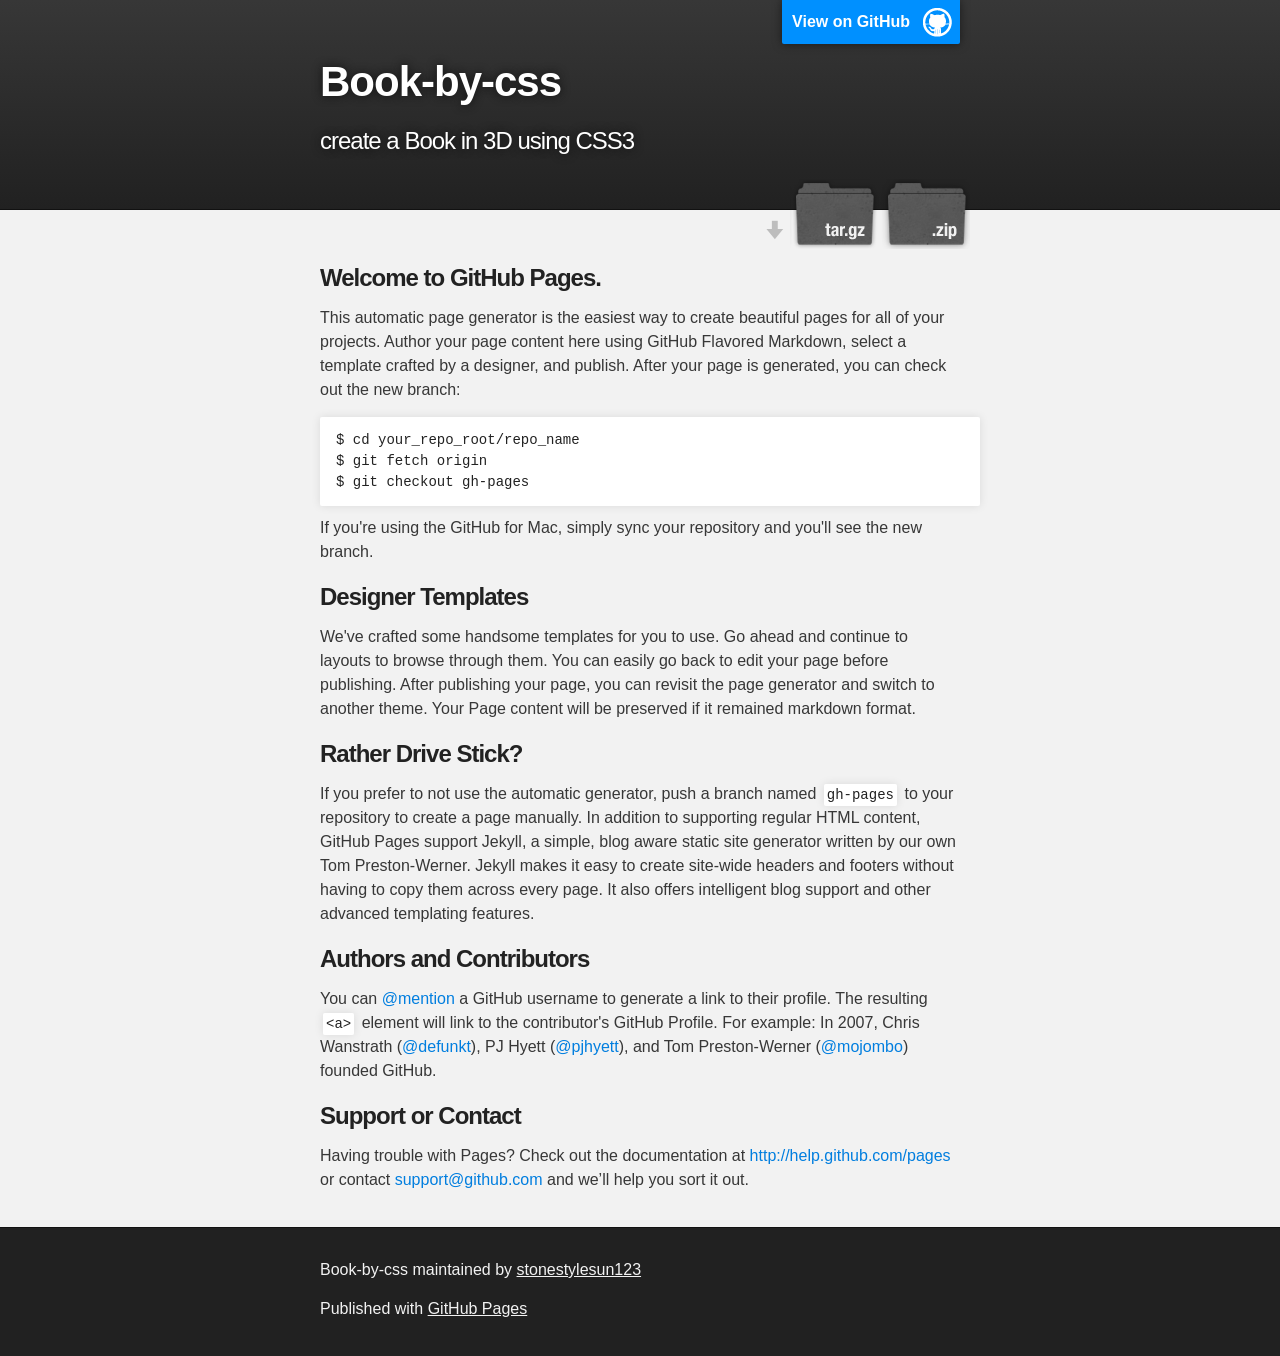
<file: index.html>
<!DOCTYPE html>
<html>

  <head>
    <meta charset='utf-8' />
    <meta http-equiv="X-UA-Compatible" content="chrome=1" />
    <meta name="description" content="Book-by-css : create a Book in 3D using CSS3" />

    <link rel="stylesheet" type="text/css" media="screen" href="stylesheets/stylesheet.css">

    <title>Book-by-css</title>
  </head>

  <body>

    <!-- HEADER -->
    <div id="header_wrap" class="outer">
        <header class="inner">
          <a id="forkme_banner" href="https://github.com/stonestylesun123/Book-by-CSS">View on GitHub</a>

          <h1 id="project_title">Book-by-css</h1>
          <h2 id="project_tagline">create a Book in 3D using CSS3</h2>

            <section id="downloads">
              <a class="zip_download_link" href="https://github.com/stonestylesun123/Book-by-CSS/zipball/master">Download this project as a .zip file</a>
              <a class="tar_download_link" href="https://github.com/stonestylesun123/Book-by-CSS/tarball/master">Download this project as a tar.gz file</a>
            </section>
        </header>
    </div>

    <!-- MAIN CONTENT -->
    <div id="main_content_wrap" class="outer">
      <section id="main_content" class="inner">
        <h3>
<a name="welcome-to-github-pages" class="anchor" href="#welcome-to-github-pages"><span class="octicon octicon-link"></span></a>Welcome to GitHub Pages.</h3>

<p>This automatic page generator is the easiest way to create beautiful pages for all of your projects. Author your page content here using GitHub Flavored Markdown, select a template crafted by a designer, and publish. After your page is generated, you can check out the new branch:</p>

<pre><code>$ cd your_repo_root/repo_name
$ git fetch origin
$ git checkout gh-pages
</code></pre>

<p>If you're using the GitHub for Mac, simply sync your repository and you'll see the new branch.</p>

<h3>
<a name="designer-templates" class="anchor" href="#designer-templates"><span class="octicon octicon-link"></span></a>Designer Templates</h3>

<p>We've crafted some handsome templates for you to use. Go ahead and continue to layouts to browse through them. You can easily go back to edit your page before publishing. After publishing your page, you can revisit the page generator and switch to another theme. Your Page content will be preserved if it remained markdown format.</p>

<h3>
<a name="rather-drive-stick" class="anchor" href="#rather-drive-stick"><span class="octicon octicon-link"></span></a>Rather Drive Stick?</h3>

<p>If you prefer to not use the automatic generator, push a branch named <code>gh-pages</code> to your repository to create a page manually. In addition to supporting regular HTML content, GitHub Pages support Jekyll, a simple, blog aware static site generator written by our own Tom Preston-Werner. Jekyll makes it easy to create site-wide headers and footers without having to copy them across every page. It also offers intelligent blog support and other advanced templating features.</p>

<h3>
<a name="authors-and-contributors" class="anchor" href="#authors-and-contributors"><span class="octicon octicon-link"></span></a>Authors and Contributors</h3>

<p>You can <a href="https://github.com/blog/821" class="user-mention">@mention</a> a GitHub username to generate a link to their profile. The resulting <code>&lt;a&gt;</code> element will link to the contributor's GitHub Profile. For example: In 2007, Chris Wanstrath (<a href="https://github.com/defunkt" class="user-mention">@defunkt</a>), PJ Hyett (<a href="https://github.com/pjhyett" class="user-mention">@pjhyett</a>), and Tom Preston-Werner (<a href="https://github.com/mojombo" class="user-mention">@mojombo</a>) founded GitHub.</p>

<h3>
<a name="support-or-contact" class="anchor" href="#support-or-contact"><span class="octicon octicon-link"></span></a>Support or Contact</h3>

<p>Having trouble with Pages? Check out the documentation at <a href="http://help.github.com/pages">http://help.github.com/pages</a> or contact <a href="mailto:support@github.com">support@github.com</a> and we’ll help you sort it out.</p>
      </section>
    </div>

    <!-- FOOTER  -->
    <div id="footer_wrap" class="outer">
      <footer class="inner">
        <p class="copyright">Book-by-css maintained by <a href="https://github.com/stonestylesun123">stonestylesun123</a></p>
        <p>Published with <a href="http://pages.github.com">GitHub Pages</a></p>
      </footer>
    </div>

    

  </body>
</html>
</file>
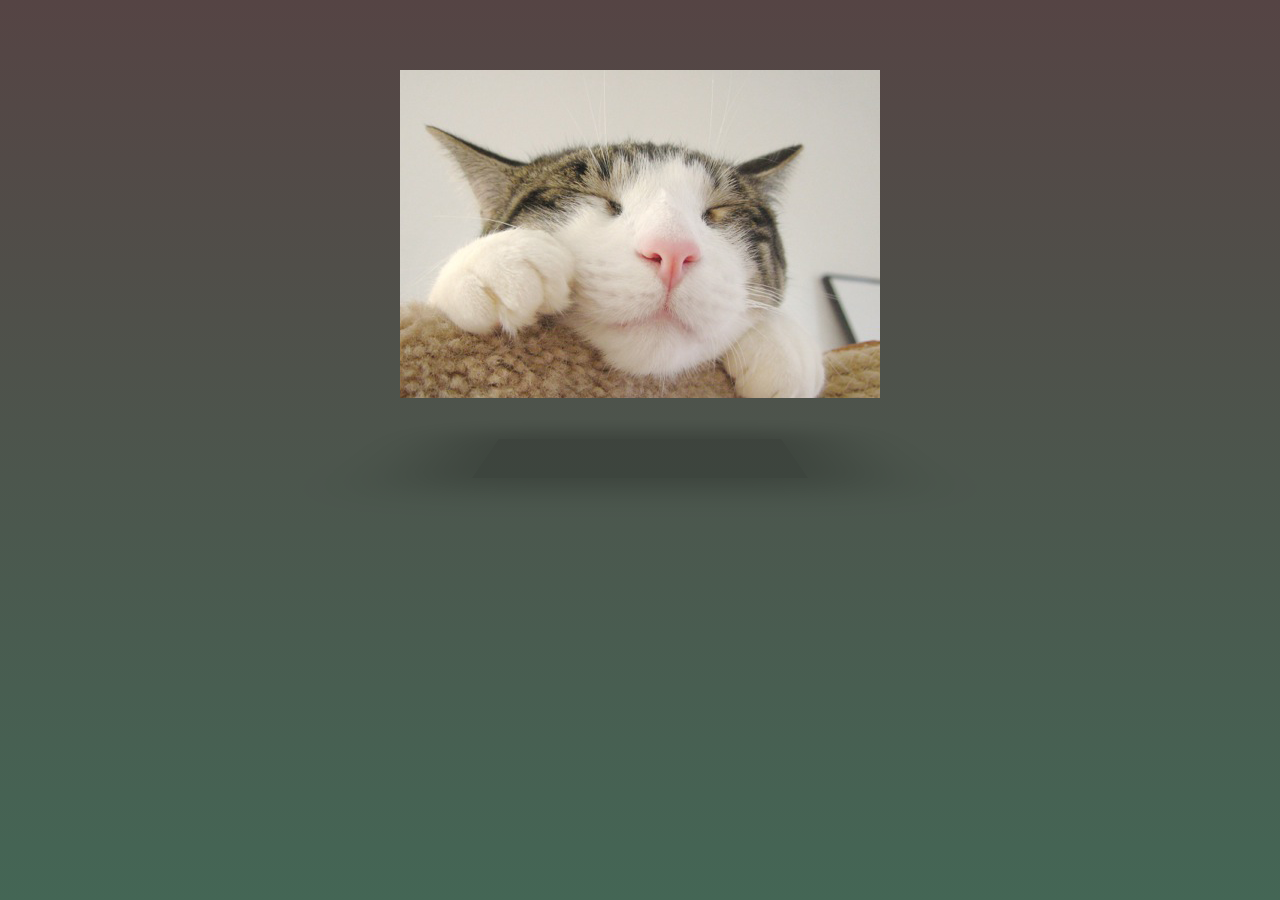
<file: book.html>
<!doctype html>
<html lang="en">
<head>
	<meta charset="UTF-8">
	<title>Cat Book</title>
	<link rel="stylesheet" href="book.css">
</head>
<body>
	<div class="frame">
		<a href="#">
			<span class="bookname">Love My Cat</span>
		</a>
	</div>
</body>
</html>
</file>
<file: stylesheets/stylesheet.css>
/*******************************************************************************
Slate Theme for GitHub Pages
by Jason Costello, @jsncostello
*******************************************************************************/

@import url(pygment_trac.css);

/*******************************************************************************
MeyerWeb Reset
*******************************************************************************/

html, body, div, span, applet, object, iframe,
h1, h2, h3, h4, h5, h6, p, blockquote, pre,
a, abbr, acronym, address, big, cite, code,
del, dfn, em, img, ins, kbd, q, s, samp,
small, strike, strong, sub, sup, tt, var,
b, u, i, center,
dl, dt, dd, ol, ul, li,
fieldset, form, label, legend,
table, caption, tbody, tfoot, thead, tr, th, td,
article, aside, canvas, details, embed,
figure, figcaption, footer, header, hgroup,
menu, nav, output, ruby, section, summary,
time, mark, audio, video {
  margin: 0;
  padding: 0;
  border: 0;
  font: inherit;
  vertical-align: baseline;
}

/* HTML5 display-role reset for older browsers */
article, aside, details, figcaption, figure,
footer, header, hgroup, menu, nav, section {
  display: block;
}

ol, ul {
  list-style: none;
}

table {
  border-collapse: collapse;
  border-spacing: 0;
}

/*******************************************************************************
Theme Styles
*******************************************************************************/

body {
  box-sizing: border-box;
  color:#373737;
  background: #212121;
  font-size: 16px;
  font-family: 'Myriad Pro', Calibri, Helvetica, Arial, sans-serif;
  line-height: 1.5;
  -webkit-font-smoothing: antialiased;
}

h1, h2, h3, h4, h5, h6 {
  margin: 10px 0;
  font-weight: 700;
  color:#222222;
  font-family: 'Lucida Grande', 'Calibri', Helvetica, Arial, sans-serif;
  letter-spacing: -1px;
}

h1 {
  font-size: 36px;
  font-weight: 700;
}

h2 {
  padding-bottom: 10px;
  font-size: 32px;
  background: url('../images/bg_hr.png') repeat-x bottom;
}

h3 {
  font-size: 24px;
}

h4 {
  font-size: 21px;
}

h5 {
  font-size: 18px;
}

h6 {
  font-size: 16px;
}

p {
  margin: 10px 0 15px 0;
}

footer p {
  color: #f2f2f2;
}

a {
  text-decoration: none;
  color: #007edf;
  text-shadow: none;

  transition: color 0.5s ease;
  transition: text-shadow 0.5s ease;
  -webkit-transition: color 0.5s ease;
  -webkit-transition: text-shadow 0.5s ease;
  -moz-transition: color 0.5s ease;
  -moz-transition: text-shadow 0.5s ease;
  -o-transition: color 0.5s ease;
  -o-transition: text-shadow 0.5s ease;
  -ms-transition: color 0.5s ease;
  -ms-transition: text-shadow 0.5s ease;
}

a:hover, a:focus {text-decoration: underline;}

footer a {
  color: #F2F2F2;
  text-decoration: underline;
}

em {
  font-style: italic;
}

strong {
  font-weight: bold;
}

img {
  position: relative;
  margin: 0 auto;
  max-width: 739px;
  padding: 5px;
  margin: 10px 0 10px 0;
  border: 1px solid #ebebeb;

  box-shadow: 0 0 5px #ebebeb;
  -webkit-box-shadow: 0 0 5px #ebebeb;
  -moz-box-shadow: 0 0 5px #ebebeb;
  -o-box-shadow: 0 0 5px #ebebeb;
  -ms-box-shadow: 0 0 5px #ebebeb;
}

p img {
  display: inline;
  margin: 0;
  padding: 0;
  vertical-align: middle;
  text-align: center;
  border: none;
}

pre, code {
  width: 100%;
  color: #222;
  background-color: #fff;

  font-family: Monaco, "Bitstream Vera Sans Mono", "Lucida Console", Terminal, monospace;
  font-size: 14px;

  border-radius: 2px;
  -moz-border-radius: 2px;
  -webkit-border-radius: 2px;
}

pre {
  width: 100%;
  padding: 10px;
  box-shadow: 0 0 10px rgba(0,0,0,.1);
  overflow: auto;
}

code {
  padding: 3px;
  margin: 0 3px;
  box-shadow: 0 0 10px rgba(0,0,0,.1);
}

pre code {
  display: block;
  box-shadow: none;
}

blockquote {
  color: #666;
  margin-bottom: 20px;
  padding: 0 0 0 20px;
  border-left: 3px solid #bbb;
}


ul, ol, dl {
  margin-bottom: 15px
}

ul {
  list-style: inside;
  padding-left: 20px;
}

ol {
  list-style: decimal inside;
  padding-left: 20px;
}

dl dt {
  font-weight: bold;
}

dl dd {
  padding-left: 20px;
  font-style: italic;
}

dl p {
  padding-left: 20px;
  font-style: italic;
}

hr {
  height: 1px;
  margin-bottom: 5px;
  border: none;
  background: url('../images/bg_hr.png') repeat-x center;
}

table {
  border: 1px solid #373737;
  margin-bottom: 20px;
  text-align: left;
 }

th {
  font-family: 'Lucida Grande', 'Helvetica Neue', Helvetica, Arial, sans-serif;
  padding: 10px;
  background: #373737;
  color: #fff;
 }

td {
  padding: 10px;
  border: 1px solid #373737;
 }

form {
  background: #f2f2f2;
  padding: 20px;
}

/*******************************************************************************
Full-Width Styles
*******************************************************************************/

.outer {
  width: 100%;
}

.inner {
  position: relative;
  max-width: 640px;
  padding: 20px 10px;
  margin: 0 auto;
}

#forkme_banner {
  display: block;
  position: absolute;
  top:0;
  right: 10px;
  z-index: 10;
  padding: 10px 50px 10px 10px;
  color: #fff;
  background: url('../images/blacktocat.png') #0090ff no-repeat 95% 50%;
  font-weight: 700;
  box-shadow: 0 0 10px rgba(0,0,0,.5);
  border-bottom-left-radius: 2px;
  border-bottom-right-radius: 2px;
}

#header_wrap {
  background: #212121;
  background: -moz-linear-gradient(top, #373737, #212121);
  background: -webkit-linear-gradient(top, #373737, #212121);
  background: -ms-linear-gradient(top, #373737, #212121);
  background: -o-linear-gradient(top, #373737, #212121);
  background: linear-gradient(top, #373737, #212121);
}

#header_wrap .inner {
  padding: 50px 10px 30px 10px;
}

#project_title {
  margin: 0;
  color: #fff;
  font-size: 42px;
  font-weight: 700;
  text-shadow: #111 0px 0px 10px;
}

#project_tagline {
  color: #fff;
  font-size: 24px;
  font-weight: 300;
  background: none;
  text-shadow: #111 0px 0px 10px;
}

#downloads {
  position: absolute;
  width: 210px;
  z-index: 10;
  bottom: -40px;
  right: 0;
  height: 70px;
  background: url('../images/icon_download.png') no-repeat 0% 90%;
}

.zip_download_link {
  display: block;
  float: right;
  width: 90px;
  height:70px;
  text-indent: -5000px;
  overflow: hidden;
  background: url(../images/sprite_download.png) no-repeat bottom left;
}

.tar_download_link {
  display: block;
  float: right;
  width: 90px;
  height:70px;
  text-indent: -5000px;
  overflow: hidden;
  background: url(../images/sprite_download.png) no-repeat bottom right;
  margin-left: 10px;
}

.zip_download_link:hover {
  background: url(../images/sprite_download.png) no-repeat top left;
}

.tar_download_link:hover {
  background: url(../images/sprite_download.png) no-repeat top right;
}

#main_content_wrap {
  background: #f2f2f2;
  border-top: 1px solid #111;
  border-bottom: 1px solid #111;
}

#main_content {
  padding-top: 40px;
}

#footer_wrap {
  background: #212121;
}



/*******************************************************************************
Small Device Styles
*******************************************************************************/

@media screen and (max-width: 480px) {
  body {
    font-size:14px;
  }

  #downloads {
    display: none;
  }

  .inner {
    min-width: 320px;
    max-width: 480px;
  }

  #project_title {
  font-size: 32px;
  }

  h1 {
    font-size: 28px;
  }

  h2 {
    font-size: 24px;
  }

  h3 {
    font-size: 21px;
  }

  h4 {
    font-size: 18px;
  }

  h5 {
    font-size: 14px;
  }

  h6 {
    font-size: 12px;
  }

  code, pre {
    min-width: 320px;
    max-width: 480px;
    font-size: 11px;
  }

}
</file>
<file: book.css>
/* 导入书名字体 */
@import url(http://fonts.googleapis.com/css?family=Montserrat);

/* reset */
* {margin: 0; padding: 0;}

/* body元素占据100%屏幕，线性渐变背静才能全部填充，窗口放大缩小能自适应 */
html, body {min-height: 100%;}

body {
	background: #544; /* IE备用颜色 */
	/* 一种好看的渐变 */
	background: -webkit-gradient(linear, 0 0, 0 100%, from(#544), to(#465));
	background: -webkit-linear-gradient(#544, #465);
	background: -moz-linear-gradient(#544, #465);
	background: -o-linear-gradient(#544, #465);
	background: linear-gradient(#544, #465);
}

.frame {
	/* 书封面图片尺寸 */
	width: 480px;
	height: 328px;

	margin: 70px auto;
	/* 透视距离不能放在body内，否则会出现鼠标移动偏差，不断触发动作 */
	-webkit-perspective: 1200px;
	-moz-perspective: 1200px;
}

.frame a {
	display: block;
	width: 100%;
	height: 100%;
	/* 书封面图片 */
	background: url("test-1.png");
	/* 使子元素保留其3D转换： */
	-webkit-transform-style: preserve-3d;
	-moz-transform-style: preserve-3d;
	-ms-transform-style: preserve-3d;
	transform-style: preserve-3d;
	/* 过渡时间 */
	-webkit-transition: all 0.5s;
	-moz-transition: all 0.5s;
	-ms-transition: all 0.5s;
	-o-transition: all 0.5s;
	transition: all 0.5s;
}

.frame a:hover {
	/* 书本翻转75° */
	-webkit-transform: rotateX(80deg);
	-moz-transform: rotateX(80deg);
	-ms-transform: rotateX(80deg);
	-o-transform: rotateX(80deg);
	transform: rotateX(80deg);
	/* 对齐底部翻转 */
	-webkit-transform-origin: bottom;
	-moz-transform-origin: bottom;
	-ms-transform-origin: bottom;
	-o-transform-origin: bottom;
	transform-origin: bottom;
}

.frame a:after {
	content: '';
	/* 书脊图片尺寸 */
	width: 480px; height: 56px;
	/* 渐变光线，增强实物感 */
	background: linear-gradient(rgba(0,0,0,0.1), rgba(0,0,0,0.65)), url("test-2.png");
	position: absolute;
	left: 0; top: 100%;
	/* 对齐顶部旋转 */
	-webkit-transform: rotateX(-90deg);
	-moz-transform: rotateX(-90deg);
	-ms-transform: rotateX(-90deg);
	-o-transform: rotateX(-90deg);
	transform: rotateX(-90deg);
	-webkit-transform-origin: top;
	-moz-transform-origin: top;
	-ms-transform-origin: top;
	-o-transform-origin: top;
	transform-origin: top;
}

.frame a span {
	color: white;
	text-transform: uppercase;
	width: 100%;
	text-align: center;
	/* 行距与书脊宽度一致 */
	font: bold 24px/56px Montserrat;
	letter-spacing: 0.7em;
	text-shadow: 2px 2px 2px black;
	/* 与封面元素下边对齐 */
	position: absolute;
	top: 100%;
	/* 翻转-90° */
	-webkit-transform: rotateX(-90deg);
	-moz-transform: rotateX(-90deg);
	-ms-transform: rotateX(-90deg);
	-o-transform: rotateX(-90deg);
	transform: rotateX(-90deg);
	/* 对齐顶部翻转 */
	-webkit-transform-origin: top;
	-moz-transform-origin: top;
	-ms-transform-origin: top;
	-o-transform-origin: top;
	transform-origin: top;
	/* 覆盖在书脊上面 */
	z-index: 1;
}

.frame a:before {
	content: '';
	position: absolute;
	left: 0; top 0;
	width: 100%; height: 100%;
	/* 创建投影 */
	background: rgba(0,0,0,0.5);
	-webkit-box-shadow: 0 0 150px 80px rgba(0,0,0,0.5);
	-moz-box-shadow: 0 0 150px 80px rgba(0,0,0,0.5);
	box-shadow: 0 0 150px 80px rgba(0,0,0,0.5);
	opacity: 0.4;

	-webkit-transition: all 0.5s;
	-moz-transition: all 0.5s;
	-ms-transition: all 0.5s;
	-o-transition: all 0.5s;
	transition: all 0.5s;

	-webkit-transform: rotateX(90deg) translateZ(-80px) scale(0.7);
	-moz-transform: rotateX(90deg) translateZ(-80px) scale(0.7);
	-ms-transform: rotateX(90deg) translateZ(-80px) scale(0.7);
	-o-transform: rotateX(90deg) translateZ(-80px) scale(0.7);
	transform: rotateX(90deg) translateZ(-80px) scale(0.7);
	-webkit-transform-origin: bottom;
	-moz-transform-origin: bottom;
	-ms-transform-origin: bottom;
	-o-transform-origin: bottom;
	transform-origin: bottom;
}

.frame:hover a:before {
	opacity: 1;
	box-shadow: 0 10px 25px 25px rgba(0,0,0,0.5);
	-webkit-transform: rotateX(0) translateZ(-55px) scale(0.85);
	-moz-transform: rotateX(0) translateZ(-55px) scale(0.85);
	-ms-transform: rotateX(0) translateZ(-55px) scale(0.85);
	-o-transform: rotateX(0) translateZ(-55px) scale(0.85);
	transform: rotateX(0) translateZ(-55px) scale(0.85);
}
</file>
